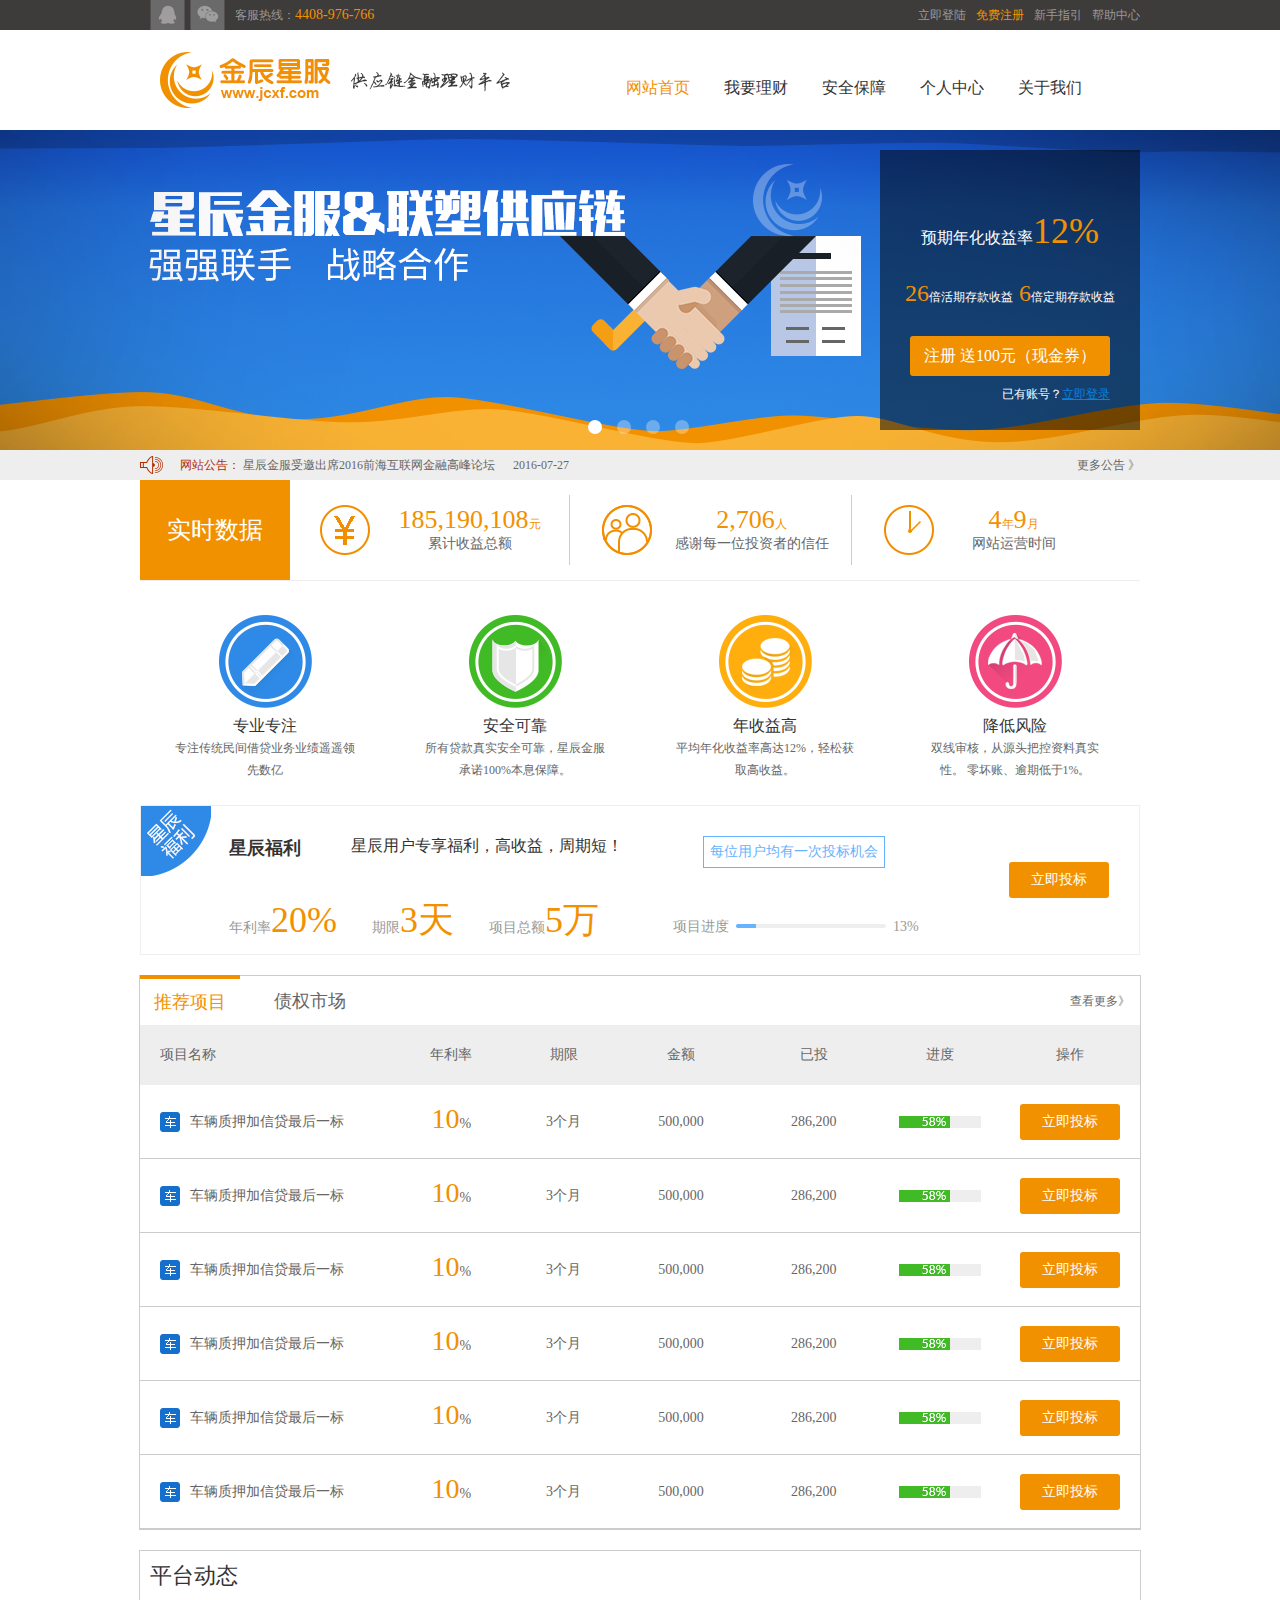
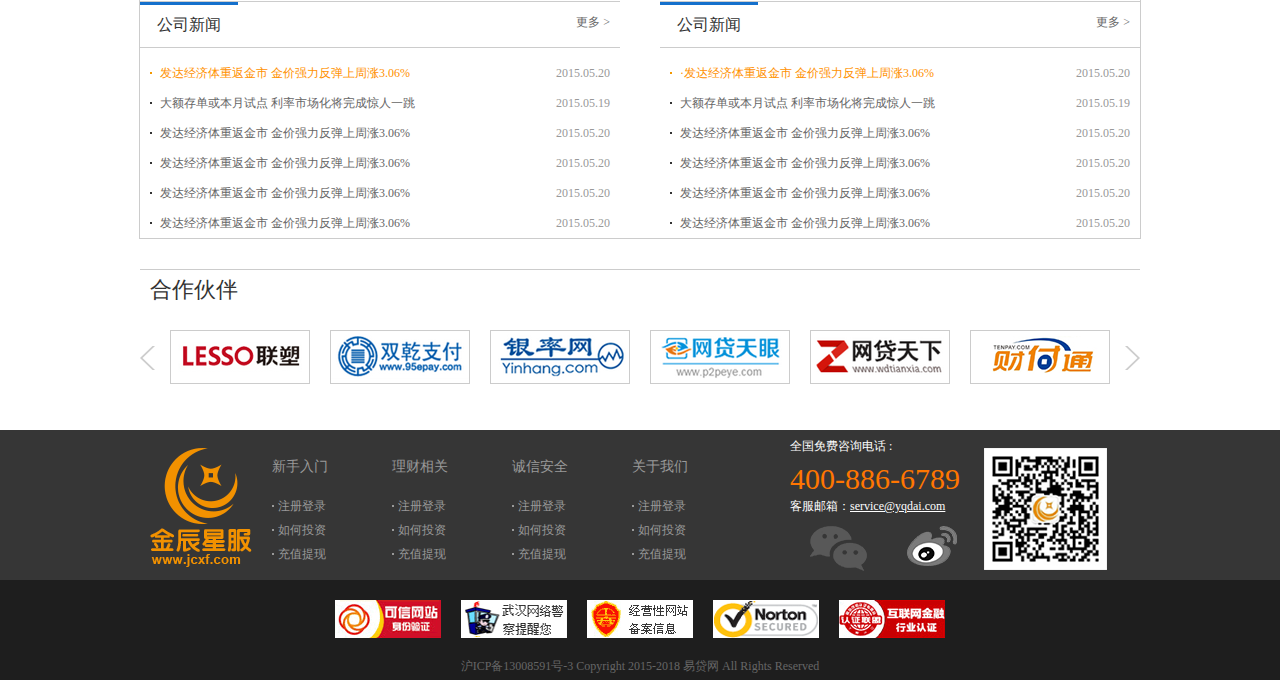
<file: index.html>
<!DOCTYPE html PUBLIC "-//W3C//DTD XHTML 1.0 Transitional//EN" "http://www.w3.org/TR/xhtml1/DTD/xhtml1-transitional.dtd">
<html xmlns="http://www.w3.org/1999/xhtml">
<head>
<meta http-equiv="Content-Type" content="text/html; charset=utf-8" />
<title>index</title>
<link rel="shortcut icon" href="favicon.ico">
<link type="text/css" rel="stylesheet" href="css/public.css" />
<link type="text/css" rel="stylesheet" href="css/index.css" />
<script src="js/jquery-1.11.1.min.js" type="text/javascript"></script>
<script src="js/index.js" type="text/javascript"></script>
</head>

<body>
<!--头部开始-->
<div class="headerbg">
	<div class="header">
    	<div class="header-l">
        	<a href="#" class="qq"></a>
            <a href="#" class="weixin"></a>
        	<p>客服热线：<span >4408-976-766</span></p>
        </div>
        <div class="header-r">
        	<ul>
            	<li><a href="#" >立即登陆</a></li>
                <li><a href="#" class="reg">免费注册</a></li>
                <li><a href="#">新手指引</a></li>
                <li><a href="#">帮助中心</a></li> 
            </ul>
        </div>
    </div>
</div>
<!--头部结束-->
<!--导航开始-->
<div class="nav">
	<div class="logo">
    	<a herf="index.html"><img src="images/logo4nav_03.png" width="350" height="56" alt=""/></a>
    </div>
    <div class="nav-r">
    	<ul>
        	<li><a href="index.html" class="current" >网站首页</a></li>
            <li><a href="list.html">我要理财</a></li>
            <li><a href="safety.html">安全保障</a></li>
            <li><a href="#">个人中心</a></li>
            <li><a href="article.html">关于我们</a></li>
        </ul>
    </div>
</div>
<!--导航结束-->
<!--banner开始-->
<div class="banner">
	<ul>
    	<li class="current"></li>
        <li></li>
        <li></li>
        <li class="nomargin"></li>
	</ul>
    <ol>
        <li><a href="#"><img src="images/banner1.png" height="320" width="1920" alt="" /></a></li>
        <li><a href="#"><img src="images/banner2.jpg" height="350" width="1920" alt="" /></a></li>
        <li><a href="#"><img src="images/banner3.jpg" height="350" width="1920" alt="" /></a></li>    
        <li><a href="#"><img src="images/banner4.jpg" height="350" width="1920" alt="" /></a></li>  
        <li><a href="#"><img src="images/banner1.png" height="320" width="1920" alt="" /></a></li>  
    </ol>
    <span class="left">&lt;</span>
    <span class="right">&gt;</span>    
    <div class="banner-center">
    	<!-- <a href="#" class="bannerbtn3">点击查看</a> -->
        <div class="register">
        	<p class="text-1">预期年化收益率<span>12%</span></p>
			<p class="text-2"><span>26</span>倍活期存款收益 &nbsp;<span>6</span>倍定期存款收益</p>
			<a href="#" class="text-3">注册 送100元（现金券）</a>
			<p class="text-4">已有账号？<a href="#" class="text-4-login">立即登录</a></p>
        </div>
    </div>    
</div>
<!--banner结束-->
<!--热点消息栏开始-->
<div class="hot_newsbg">
	<div class="hot_news">
		<span class="hot"></span>
        <p class="current"><span class="red">网站公告：</span> 星辰金服受邀出席2016前海互联网金融高峰论坛 &nbsp;&nbsp;&nbsp;&nbsp;&nbsp;2016-07-27</p>
        <p><span class="red">网站公告：</span> 第二个星辰金服受邀出席2016前海互联网金融高峰论坛 &nbsp;&nbsp;&nbsp;&nbsp;&nbsp;2016-07-27</p>
        <p><span class="red">网站公告：</span> 第三个星辰金服受邀出席2016前海互联网金融高峰论坛 &nbsp;&nbsp;&nbsp;&nbsp;&nbsp;2016-07-27</p>
        <span class="more">更多公告 》</span>
	</div>
</div>
<!--热点消息栏结束-->
<!--实时数据栏开始-->
<div class="rtdata">
	<div class="title">实时数据</div>
    <dl class="data1">
    	<dt>185,190,108<span>元</span></dt>
        <dd>累计收益总额</dd>
    </dl>
    <dl class="data2">
    	<dt>2,706<span>人</span></dt>
        <dd>感谢每一位投资者的信任</dd>
    </dl>
    <dl class="data3">
    	<dt>4<span>年</span>9<span>月</span></dt>
        <dd>网站运营时间</dd>
    </dl>
</div>
<!--实时数据栏结束-->
<!--快速导航栏开始-->
<div class="fastnav">
	<div class="fastnav-in">
    	<a href="#"><img src="images/fastnav-pen.png" width="93" height="93" alt=""/></a>
        <h3>专业专注</h3>
    	<p>专注传统民间借贷业务业绩遥遥领先数亿</p>
    </div>
    <div class="fastnav-in">
    	<a href="#"><img src="images/fastnav-shield.png" width="93" height="93" alt=""/></a>
        <h3>安全可靠</h3>
    	<p>所有贷款真实安全可靠，星辰金服承诺100%本息保障。</p>
    </div>
    <div class="fastnav-in">
    	<a href="#"><img src="images/fastnav-coins.png" width="93" height="93" alt=""/></a>
        <h3>年收益高</h3>
    	<p>平均年化收益率高达12%，轻松获取高收益。</p>
    </div>
    <div class="fastnav-in">
        <a href="#"><img src="images/fastnav-umbrella.png" width="93" height="93" alt=""/></a>
        <h3>降低风险</h3>
    	<p>双线审核，从源头把控资料真实性。
零坏账、逾期低于1%。</p>
    </div>
    
</div>
<!--快速导航栏结束-->
<!--星辰福利栏开始-->
<div class="activity">
	<ul class="ubox1">
    	<li class="t1-1">星辰福利</li>
        <li class="t1-2">星辰用户专享福利，高收益，周期短！</li>
        <li class="t1-3">每位用户均有一次投标机会</li>
    </ul>
    <ul class="ubox2">
    	<li>
        	年利率<span>20%</span>&nbsp;&nbsp;&nbsp;&nbsp;&nbsp;&nbsp;&nbsp;&nbsp;&nbsp;&nbsp;期限<span>3天</span>&nbsp;&nbsp;&nbsp;&nbsp;&nbsp;&nbsp;&nbsp;&nbsp;&nbsp;&nbsp;项目总额<span>5万</span>
        </li>
        <li class="process">
        	项目进度&nbsp;&nbsp;<span class="processbar"></span>&nbsp;&nbsp;13%
        </li>
    </ul>
    <a href="#" class="buybtn">立即投标</a>
</div>
<!--星辰福利栏结束-->
<!--投资项目开始-->
<div class="invest">
	<ul class="invest-top">
    	<li class="current">推荐项目</li>
        <li>债权市场</li>
        <li class="more"><a href="#">查看更多》</a></li>
    </ul>
    <table class="info current" width="1000" border="0" cellpadding="0" cellspacing="0"  >
    	<tr>
        	<th class="th-first">项目名称</th>
            <th>年利率</th>
            <th>期限</th>
            <th>金额</th>
            <th>已投</th>
            <th>进度</th>
            <th>操作</th>
        </tr>
         <tr>
        	<td class="one">车辆质押加信贷最后一标</td>
            <td class="two"><span>10</span>%</td>
            <td class="three">3个月</td>
            <td class="four">500,000</td>
            <td class="five">286,200</td>
            <td class="six"></td>
            <td class="seven"><a href="#" class="buybtn">立即投标</a></td>
        </tr>
        <tr>
       	  <td class="one">车辆质押加信贷最后一标</td>
            <td class="two"><span>10</span>%</td>
            <td class="three">3个月</td>
            <td class="four">500,000</td>
            <td class="five">286,200</td>
            <td class="six"></td>
            <td class="seven"><a href="#" class="buybtn">立即投标</a></td>
        </tr>
        <tr>
       	  <td class="one">车辆质押加信贷最后一标</td>
            <td class="two"><span>10</span>%</td>
            <td class="three">3个月</td>
            <td class="four">500,000</td>
            <td class="five">286,200</td>
            <td class="six"></td>
            <td class="seven"><a href="#" class="buybtn">立即投标</a></td>
        </tr>
        <tr>
       	  <td class="one">车辆质押加信贷最后一标</td>
            <td class="two"><span>10</span>%</td>
            <td class="three">3个月</td>
            <td class="four">500,000</td>
            <td class="five">286,200</td>
            <td class="six"></td>
            <td class="seven"><a href="#" class="buybtn">立即投标</a></td>
        </tr>
        <tr>
       	  <td class="one">车辆质押加信贷最后一标</td>
            <td class="two"><span>10</span>%</td>
            <td class="three">3个月</td>
            <td class="four">500,000</td>
            <td class="five">286,200</td>
            <td class="six"></td>
            <td class="seven"><a href="#" class="buybtn">立即投标</a></td>
        </tr>
        <tr>
       	  <td class="one">车辆质押加信贷最后一标</td>
            <td class="two"><span>10</span>%</td>
            <td class="three">3个月</td>
            <td class="four">500,000</td>
            <td class="five">286,200</td>
            <td class="six"></td>
            <td class="seven"><a href="#" class="buybtn">立即投标</a></td>
        </tr>
    </table>
    <table class="info" width="1000" border="0" cellpadding="0" cellspacing="0"  >
        <tr>
            <th class="th-first">项目名称</th>
            <th>年利率</th>
            <th>期限</th>
            <th>金额</th>
            <th>已投</th>
            <th>进度</th>
            <th>操作</th>
        </tr>
         <tr>
            <td class="one">债权市场加信贷最后一标</td>
            <td class="two"><span>10</span>%</td>
            <td class="three">3个月</td>
            <td class="four">500,000</td>
            <td class="five">286,200</td>
            <td class="six"></td>
            <td class="seven"><a href="#" class="buybtn">立即投标</a></td>
        </tr>
        <tr>
          <td class="one">债权市场加信贷最后一标</td>
            <td class="two"><span>10</span>%</td>
            <td class="three">3个月</td>
            <td class="four">500,000</td>
            <td class="five">286,200</td>
            <td class="six"></td>
            <td class="seven"><a href="#" class="buybtn">立即投标</a></td>
        </tr>
        <tr>
          <td class="one">债权市场加信贷最后一标</td>
            <td class="two"><span>10</span>%</td>
            <td class="three">3个月</td>
            <td class="four">500,000</td>
            <td class="five">286,200</td>
            <td class="six"></td>
            <td class="seven"><a href="#" class="buybtn">立即投标</a></td>
        </tr>
        <tr>
          <td class="one">债权市场加信贷最后一标</td>
            <td class="two"><span>10</span>%</td>
            <td class="three">3个月</td>
            <td class="four">500,000</td>
            <td class="five">286,200</td>
            <td class="six"></td>
            <td class="seven"><a href="#" class="buybtn">立即投标</a></td>
        </tr>
        <tr>
          <td class="one">债权市场加信贷最后一标</td>
            <td class="two"><span>10</span>%</td>
            <td class="three">3个月</td>
            <td class="four">500,000</td>
            <td class="five">286,200</td>
            <td class="six"></td>
            <td class="seven"><a href="#" class="buybtn">立即投标</a></td>
        </tr>
        <tr>
          <td class="one">债权市场加信贷最后一标</td>
            <td class="two"><span>10</span>%</td>
            <td class="three">3个月</td>
            <td class="four">500,000</td>
            <td class="five">286,200</td>
            <td class="six"></td>
            <td class="seven"><a href="#" class="buybtn">立即投标</a></td>
        </tr>
    </table>
</div>
<!--投资项目结束-->
<!--新闻开始-->
<div class="news">
    <h2>平台动态</h2>
	<div class="news-l">
    	<div class="title">
    		<h3>公司新闻</h3>
        	<a href="#" class="morenews">更多 ></a>
        </div>
        <ul class="content">
        	<li><a href="#" class="red">发达经济体重返金市 金价强力反弹上周涨3.06%</a><span>2015.05.20</span></li>
            <li><a href="#">大额存单或本月试点 利率市场化将完成惊人一跳</a><span>2015.05.19</span></li>
            <li><a href="#">发达经济体重返金市 金价强力反弹上周涨3.06%</a><span>2015.05.20</span></li>
            <li><a href="#">发达经济体重返金市 金价强力反弹上周涨3.06%</a><span>2015.05.20</span></li>
            <li><a href="#">发达经济体重返金市 金价强力反弹上周涨3.06%</a><span>2015.05.20</span></li>
            <li><a href="#">发达经济体重返金市 金价强力反弹上周涨3.06%</a><span>2015.05.20</span></li>
        </ul>
    </div>
    <div class="news-r">
    	<div class="title">
    		<h3>公司新闻</h3>
        	<a href="#" class="morenews">更多 ></a>
        </div>
        <ul class="content">
        	<li><a href="#" class="red">·发达经济体重返金市 金价强力反弹上周涨3.06% </a><span>2015.05.20</span></li>
            <li><a href="#">大额存单或本月试点 利率市场化将完成惊人一跳</a><span>2015.05.19</span></li>
            <li><a href="#">发达经济体重返金市 金价强力反弹上周涨3.06%</a><span>2015.05.20</span></li>
            <li><a href="#">发达经济体重返金市 金价强力反弹上周涨3.06%</a><span>2015.05.20</span></li>
            <li><a href="#">发达经济体重返金市 金价强力反弹上周涨3.06%</a><span>2015.05.20</span></li>
            <li><a href="#">发达经济体重返金市 金价强力反弹上周涨3.06%</a><span>2015.05.20</span></li>
        </ul>
    </div>
</div>
<!--新闻结束-->
<!--合作伙伴开始-->
<div class="company">
	<h3>合作伙伴</h3>
    <div class="logos">
    	<ul>
        	<li><a href="#"><img src="images/company_01.png" width="138" height="48" alt=""/></a></li>
            <li><a href="#"><img src="images/company_02.png" width="138" height="48" alt=""/></a></li>
            <li><a href="#"><img src="images/company_03.png" width="138" height="48" alt=""/></a></li>
            <li><a href="#"><img src="images/company_04.png" width="138" height="48" alt=""/></a></li>
            <li><a href="#"><img src="images/company_05.png" width="138" height="48" alt=""/></a></li>
            <li><a href="#"><img src="images/company_06.png" width="138" height="48" alt=""/></a></li>
        </ul>
        <a href="javascript:;" class="btn-l"><img src="images/arr-l-company.png" width="15" height="24" alt=""/></a>
        <a href="javascript:;" class="btn-r"><img src="images/arr-r-company.png" width="15" height="24" alt=""/></a>
    </div>
</div>
<!--合作伙伴结束-->

<!--底部栏开始-->
<div class="footerbg">
	<div class="footer">
    	<div class="footer-l">
        	<img src="images/LOGO-footer.png" width="102" height="119" alt="" class="logo-footer" />
			<dl>
	    		<dt>新手入门</dt>
				<dd><a href="#">注册登录</a></dd>
				<dd><a href="#">如何投资</a></dd>
				<dd><a href="#">充值提现</a></dd>
			</dl>
			<dl>
				<dt>理财相关</dt>
				<dd><a href="#">注册登录</a></dd>
				<dd><a href="#">如何投资</a></dd>
				<dd><a href="#">充值提现</a></dd>
			</dl>
            <dl>
				<dt>诚信安全</dt>
				<dd><a href="#">注册登录</a></dd>
				<dd><a href="#">如何投资</a></dd>
				<dd><a href="#">充值提现</a></dd>
			</dl>
            <dl>
				<dt>关于我们</dt>
				<dd><a href="#">注册登录</a></dd>
				<dd><a href="#">如何投资</a></dd>
				<dd><a href="#">充值提现</a></dd>
			</dl>
		</div>
        <div class="footer-r">
        	<ul class="service">
        		<li class="service1">全国免费咨询电话 :</li>
            	<li class="service2">400-886-6789</li>
            	<li class="service3">客服邮箱：<span>service@yqdai.com</span></li>
        	</ul>
            <ul class="media">
        		<li><a href="#" class="wechat"></a></li>
            	<li><a href="#" class="weibo"></a></li>
        	</ul>
   	    	<img src="images/QRcode_03.png" width="123" height="122" alt="" class="qrcode" />
            </div>
	</div>
</div>
<!--底部栏结束-->
<!--版权开始-->
<div class="copyrightbg">
	<div class="copyright">
    	<ul>
        	<li><a href="#"><img src="images/copyright1.png" alt="" /></a></li>
            <li><a href="#"><img src="images/copyright2.png" alt="" /></a></li>
            <li><a href="#"><img src="images/copyright3.png" alt="" /></a></li>
            <li><a href="#"><img src="images/copyright4.png" alt="" /></a></li>
            <li><a href="#"><img src="images/copyright5.png" alt="" /></a></li>
        </ul>
        <p>沪ICP备13008591号-3 Copyright 2015-2018 易贷网 All Rights Reserved</p>
    </div>
</div>
<!--版权结束-->

</body>
</html>
</file>
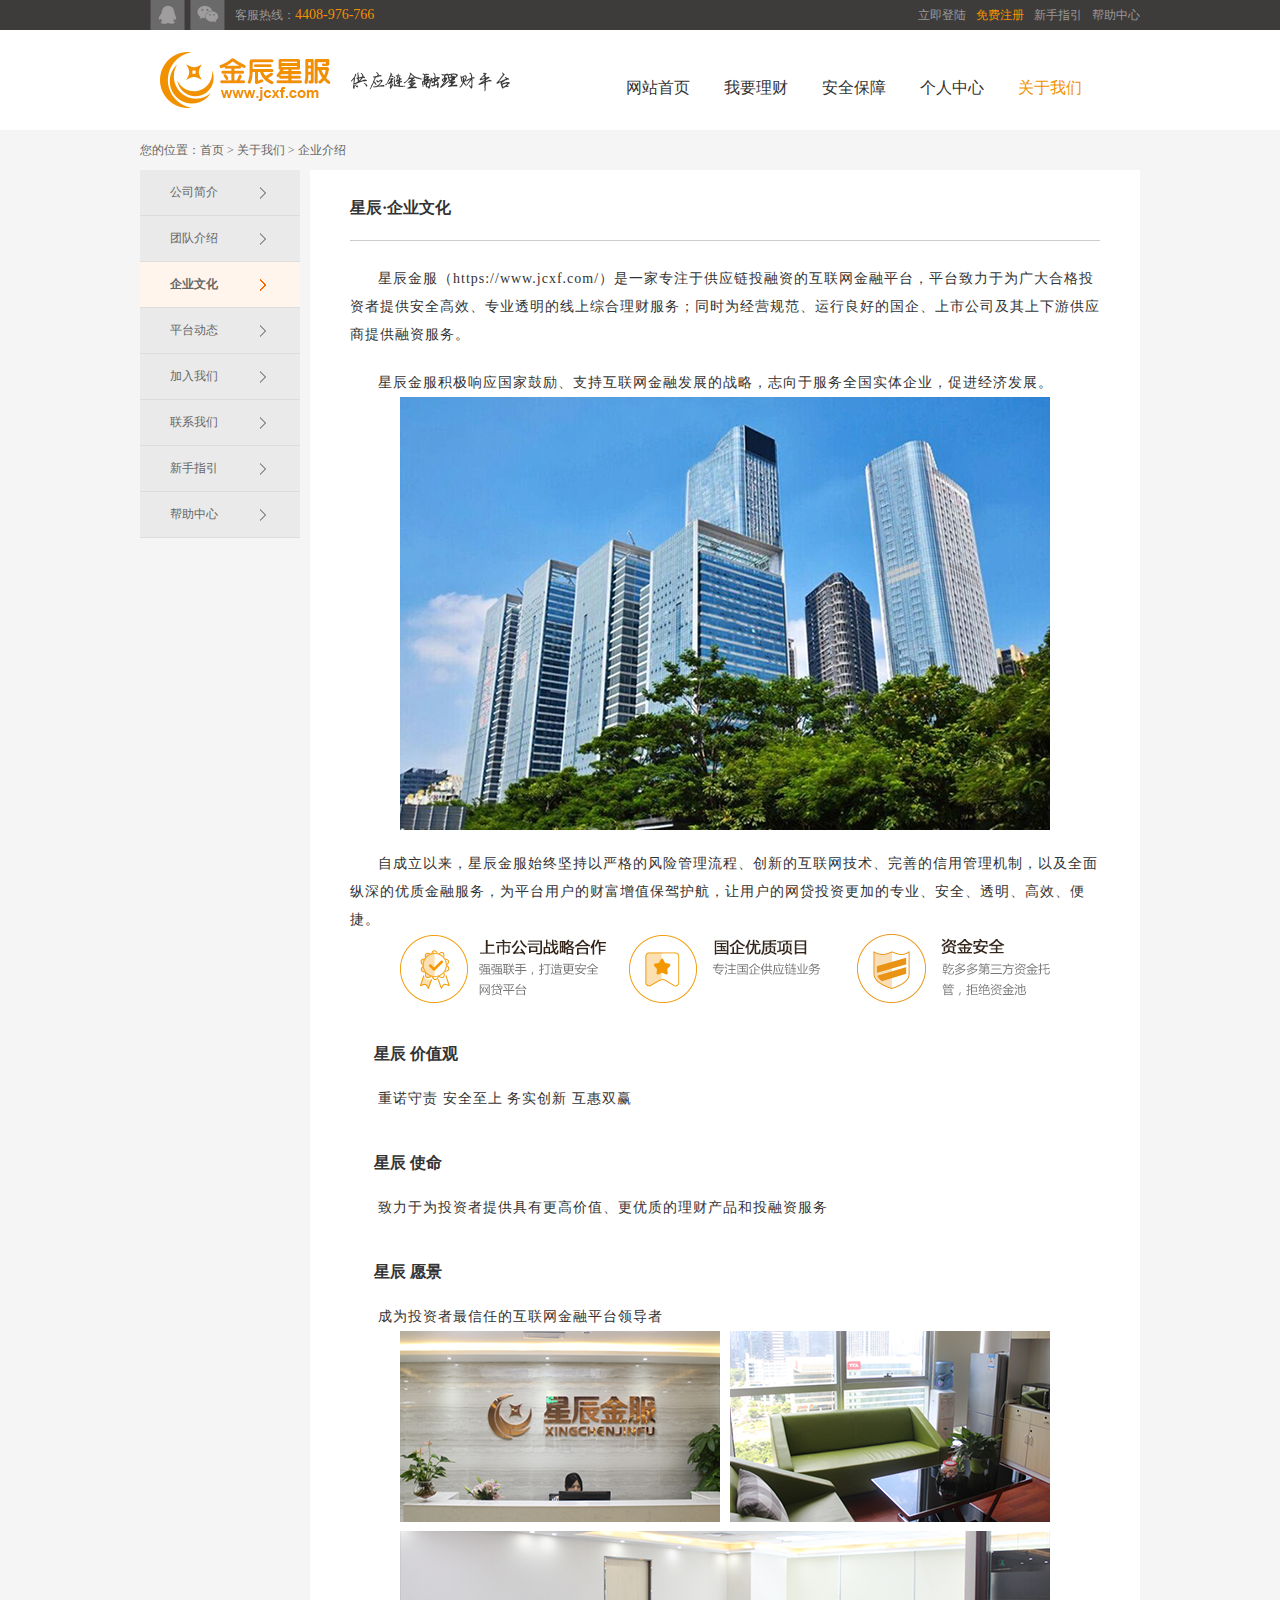
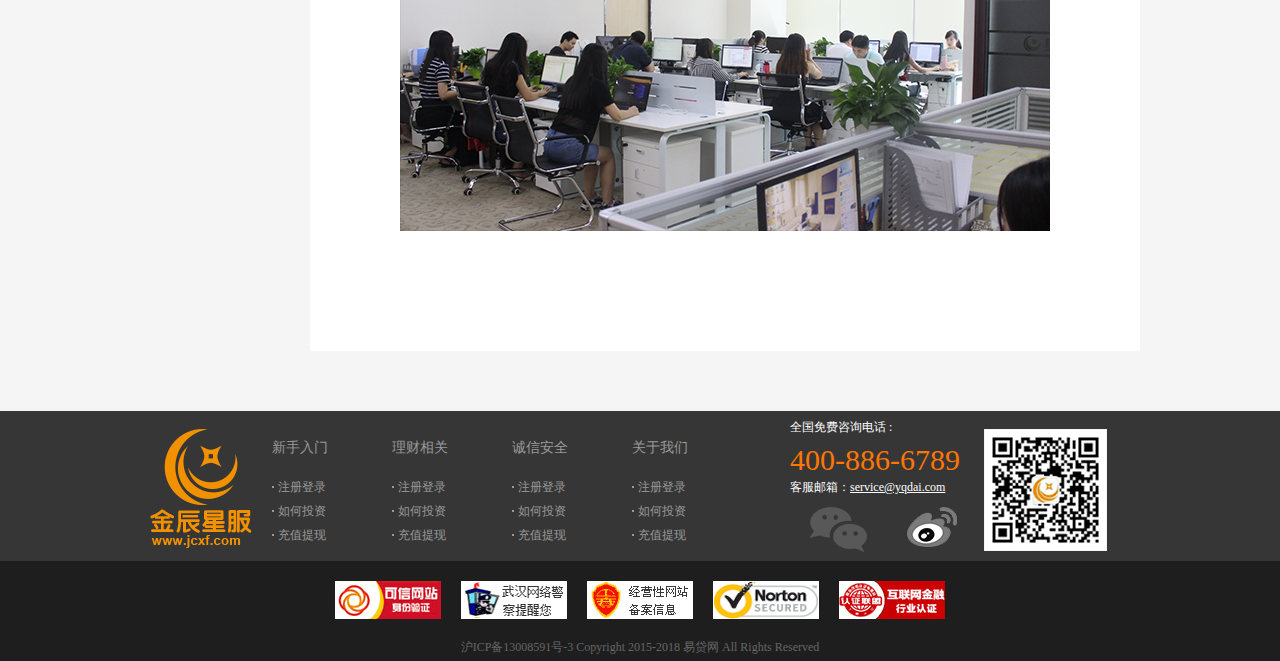
<file: article.html>
<!DOCTYPE html PUBLIC "-//W3C//DTD XHTML 1.0 Transitional//EN" "http://www.w3.org/TR/xhtml1/DTD/xhtml1-transitional.dtd">
<html xmlns="http://www.w3.org/1999/xhtml">
<head>
<meta http-equiv="Content-Type" content="text/html; charset=utf-8" />
<title>article</title>
<link rel="shortcut icon" href="favicon.ico">
<link type="text/css" rel="stylesheet" href="css/public.css" />
<link type="text/css" rel="stylesheet" href="css/article.css" />
<script src="js/jquery-1.11.1.min.js" type="text/javascript"></script>
<script src="js/article.js" type="text/javascript"></script>
</head>

<body>
<!--头部开始-->
<div class="headerbg">
	<div class="header">
    	<div class="header-l">
        	<a href="#" class="qq"></a>
            <a href="#" class="weixin"></a>
        	<p>客服热线：<span >4408-976-766</span></p>
        </div>
        <div class="header-r">
        	<ul>
            	<li><a href="#" >立即登陆</a></li>
                <li><a href="#" class="reg">免费注册</a></li>
                <li><a href="#">新手指引</a></li>
                <li><a href="#">帮助中心</a></li> 
            </ul>
        </div>
    </div>
</div>
<!--头部结束-->
<!--导航开始-->
<div class="navbg">
<div class="nav">
	<div class="logo">
    	<a herf="index.html"><img src="images/logo4nav_03.png" width="350" height="56" alt=""/></a>
    </div>
    <div class="nav-r">
    	<ul>
        	<li><a href="index.html">网站首页</a></li>
            <li><a href="list.html">我要理财</a></li>
            <li><a href="safety.html">安全保障</a></li>
            <li><a href="#">个人中心</a></li>
            <li><a href="article.html" class="current" >关于我们</a></li>
        </ul>
    </div>
</div>
</div>
<!--导航结束-->

<!--企业介绍开始-->
<div class="aboutus">
	<div class="bread">
    	您的位置：<a href="#">首页 </a>><a href="#"> 关于我们 </a>><a href="#"> 企业介绍</a>
    </div>
    <div class="aboutus-main">
    	<div class="aboutus-l">
        	<ul>
            	<li>公司简介</li>
                <li>团队介绍</li>
                <li  class="current">企业文化</li>
                <li>平台动态</li>
                <li>加入我们</li>
                <li>联系我们</li>
                <li>新手指引</li>
                <li>帮助中心</li>
            </ul>
        </div>
        <div class="aboutus-r">
            <ul>
                <li>
                    <h3>星辰·公司简介</h3>
                    <img src="images/14691800322413.jpg" width="650" height="433" alt=""/>
                </li>
                <li>
                    <h3>星辰·团队介绍</h3>
                    <img src="images/14691800322413.jpg" width="650" height="433" alt=""/>
                </li>
                <li class="current">
                    <h3>星辰·企业文化</h3>
                    <p>星辰金服（https://www.jcxf.com/）是一家专注于供应链投融资的互联网金融平台，平台致力于为广大合格投资者提供安全高效、专业透明的线上综合理财服务；同时为经营规范、运行良好的国企、上市公司及其上下游供应商提供融资服务。</p>
                    <p>星辰金服积极响应国家鼓励、支持互联网金融发展的战略，志向于服务全国实体企业，促进经济发展。</p>
                    <img src="images/14691800322413.jpg" width="650" height="433" alt=""/>
                    <p>自成立以来，星辰金服始终坚持以严格的风险管理流程、创新的互联网技术、完善的信用管理机制，以及全面纵深的优质金融服务，为平台用户的财富增值保驾护航，让用户的网贷投资更加的专业、安全、透明、高效、便捷。 </p> 
                    <img src="images/14691800522413.jpg" width="650" height="70" alt=""/>
                    <h4>星辰 价值观</h4>
                    <p>重诺守责 安全至上 务实创新 互惠双赢</p>
                    <h4>星辰 使命</h4>
                    <p>致力于为投资者提供具有更高价值、更优质的理财产品和投融资服务</p>
                    <h4>星辰 愿景</h4>
                    <p>成为投资者最信任的互联网金融平台领导者</p>
                    <img src="images/14691800689102.jpg" width="650" height="500" alt="" class="last"/>
                </li>
                <li>
                    <h3>星辰·平台动态</h3>
                    <img src="images/14691800322413.jpg" width="650" height="433" alt=""/>
                </li>
                <li>
                    <h3>星辰·加入我们</h3>
                    <img src="images/14691800322413.jpg" width="650" height="433" alt=""/>
                </li>
                <li>
                    <h3>星辰·联系我们</h3>
                    <img src="images/14691800322413.jpg" width="650" height="433" alt=""/>
                </li>
                <li>
                    <h3>星辰·新手指引</h3>
                    <img src="images/14691800322413.jpg" width="650" height="433" alt=""/>
                </li>
                <li>
                    <h3>星辰·帮助中心</h3>
                    <img src="images/14691800322413.jpg" width="650" height="433" alt=""/>  
                </li>
            </ul>
        	
        </div>
    </div>
</div>
<!--企业介绍结束-->

<!--底部栏开始-->
<div class="footerbg">
	<div class="footer">
    	<div class="footer-l">
        	<img src="images/LOGO-footer.png" width="102" height="119" alt="" class="logo-footer" />
			<dl>
	    		<dt>新手入门</dt>
				<dd><a href="#">注册登录</a></dd>
				<dd><a href="#">如何投资</a></dd>
				<dd><a href="#">充值提现</a></dd>
			</dl>
			<dl>
				<dt>理财相关</dt>
				<dd><a href="#">注册登录</a></dd>
				<dd><a href="#">如何投资</a></dd>
				<dd><a href="#">充值提现</a></dd>
			</dl>
            <dl>
				<dt>诚信安全</dt>
				<dd><a href="#">注册登录</a></dd>
				<dd><a href="#">如何投资</a></dd>
				<dd><a href="#">充值提现</a></dd>
			</dl>
            <dl>
				<dt>关于我们</dt>
				<dd><a href="#">注册登录</a></dd>
				<dd><a href="#">如何投资</a></dd>
				<dd><a href="#">充值提现</a></dd>
			</dl>
		</div>
        <div class="footer-r">
        	<ul class="service">
        		<li class="service1">全国免费咨询电话 :</li>
            	<li class="service2">400-886-6789</li>
            	<li class="service3">客服邮箱：<span>service@yqdai.com</span></li>
        	</ul>
            <ul class="media">
        		<li><a href="#" class="wechat"></a></li>
            	<li><a href="#" class="weibo"></a></li>
        	</ul>
   	    	<img src="images/QRcode_03.png" width="123" height="122" alt="" class="qrcode" />
      </div>
	</div>
</div>
<!--底部栏结束-->
<!--版权开始-->
<div class="copyrightbg">
	<div class="copyright">
    	<ul>
        	<li><a href="#"><img src="images/copyright1.png" alt="" /></a></li>
            <li><a href="#"><img src="images/copyright2.png" alt="" /></a></li>
            <li><a href="#"><img src="images/copyright3.png" alt="" /></a></li>
            <li><a href="#"><img src="images/copyright4.png" alt="" /></a></li>
            <li><a href="#"><img src="images/copyright5.png" alt="" /></a></li>
        </ul>
        <p>沪ICP备13008591号-3 Copyright 2015-2018 易贷网 All Rights Reserved</p>
    </div>
</div>
<!--版权结束-->

</body>
</html>
</file>
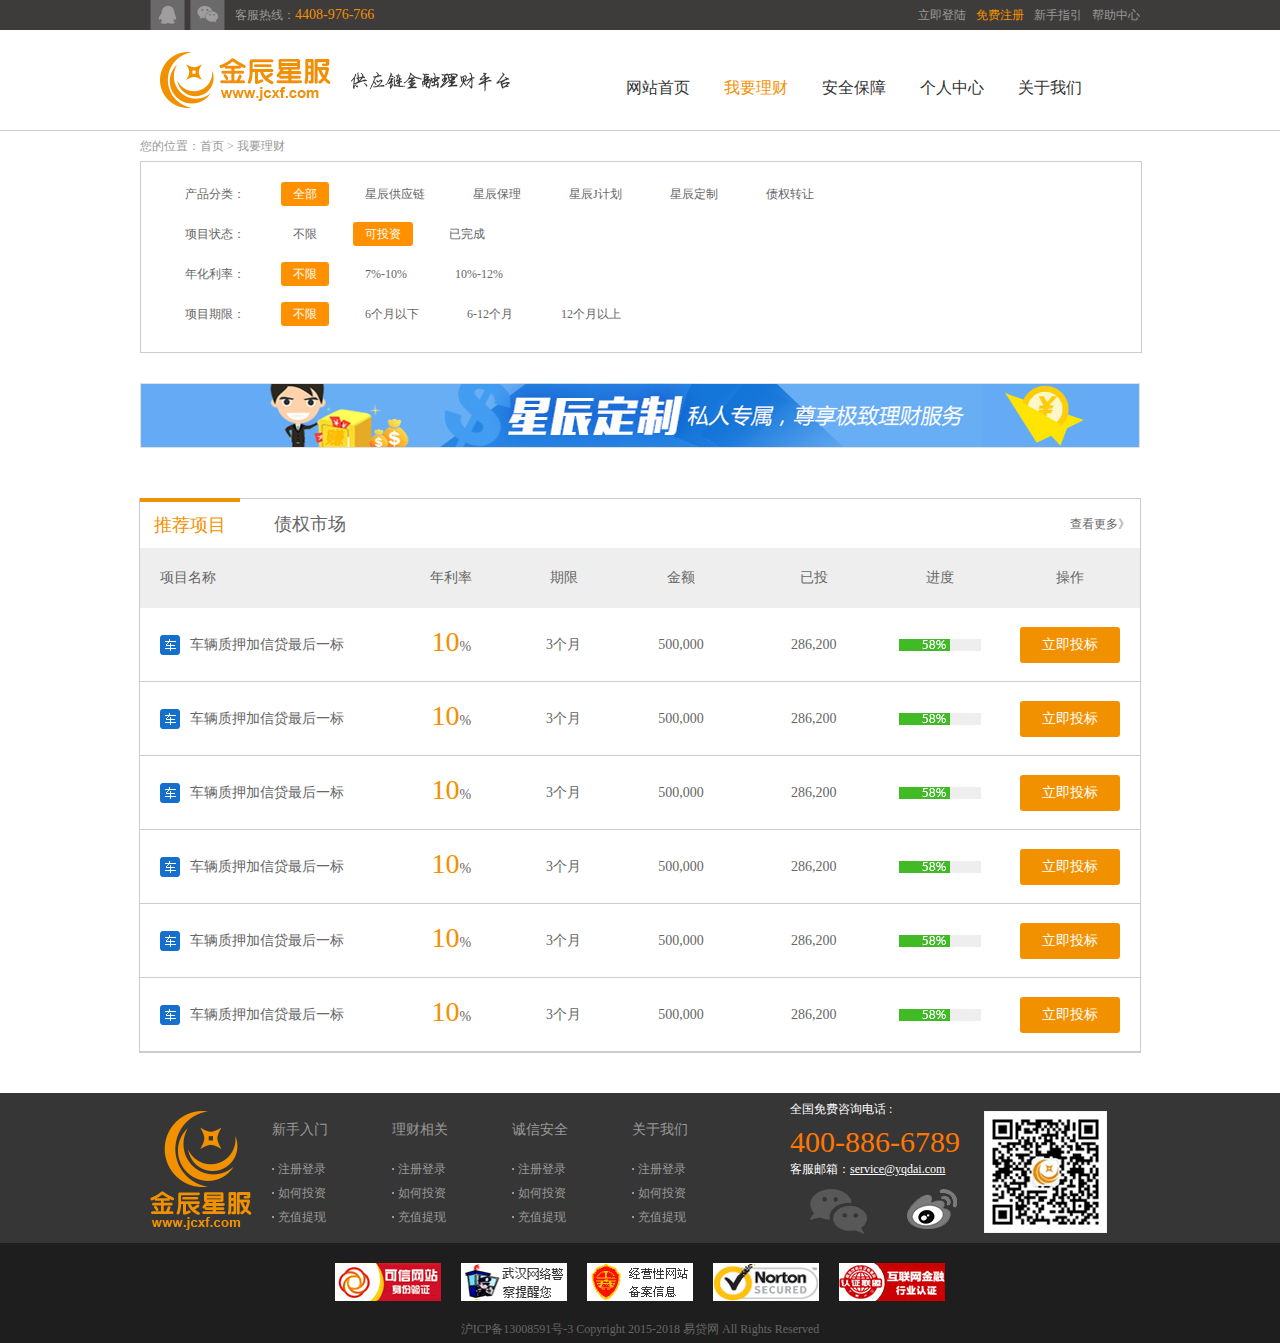
<file: list.html>
<!DOCTYPE html PUBLIC "-//W3C//DTD XHTML 1.0 Transitional//EN" "http://www.w3.org/TR/xhtml1/DTD/xhtml1-transitional.dtd">
<html xmlns="http://www.w3.org/1999/xhtml">
<head>
<meta http-equiv="Content-Type" content="text/html; charset=utf-8" />
<title>list</title>
<link rel="shortcut icon" href="favicon.ico">
<link type="text/css" rel="stylesheet" href="css/public.css" />
<link type="text/css" rel="stylesheet" href="css/index.css" />
<link type="text/css" rel="stylesheet" href="css/list.css" />
<script src="js/jquery-1.11.1.min.js" type="text/javascript"></script>
<script src="js/index.js" type="text/javascript"></script>
<script src="js/list.js" type="text/javascript"></script>

</head>

<body>
<!--头部开始-->
<div class="headerbg">
	<div class="header">
    	<div class="header-l">
        	<a href="#" class="qq"></a>
            <a href="#" class="weixin"></a>
        	<p>客服热线：<span >4408-976-766</span></p>
        </div>
        <div class="header-r">
        	<ul>
            	<li><a href="#" >立即登陆</a></li>
                <li><a href="#" class="reg">免费注册</a></li>
                <li><a href="#">新手指引</a></li>
                <li><a href="#">帮助中心</a></li> 
            </ul>
        </div>
    </div>
</div>
<!--头部结束-->
<!--导航开始-->
<div class="nav">
	<div class="logo">
    	<a herf="index.html"><img src="images/logo4nav_03.png" width="350" height="56" alt=""/></a>
    </div>
    <div class="nav-r">
    	<ul>
        	<li><a href="index.html">网站首页</a></li>
            <li><a href="list.html" class="current" >我要理财</a></li>
            <li><a href="safety.html">安全保障</a></li>
            <li><a href="#">个人中心</a></li>
            <li><a href="article.html">关于我们</a></li>
        </ul>
    </div>
</div>
<!--导航结束-->

<!--分类开始-->
<div class="invest-listbg">
	<div class="invest-list">
    	<div class="bread">
        	您的位置：<a href="#">首页 </a>><a href="#"> 我要理财</a>
        </div>
      <div class="classify">
        	<ul>
    			<li><div>产品分类：</div></li>
        		<li class="current"><div>全部</div></li>
        		<li><div>星辰供应链</div></li>
        		<li><div>星辰保理</div></li>
                <li><div>星辰J计划</div></li>
                <li><div>星辰定制</div></li>
                <li><div>债权转让</div></li>
    		</ul>
            <ul>
    			<li><div>项目状态：</div></li>
        		<li><div>不限</div></li>
        		<li class="current"><div>可投资</div></li>
        		<li><div>已完成</div></li>
    		</ul>
            <ul>
    			<li><div>年化利率：</div></li>
        		<li class="current"><div>不限</div></li>
        		<li><div>7%-10%</div></li>
        		<li><div>10%-12%</div></li>
    		</ul>
            <ul>
    			<li><div>项目期限：</div></li>
        		<li class="current"><div>不限</div></li>
        		<li><div>6个月以下</div></li>
        		<li><div>6-12个月</div></li>
                <li><div>12个月以上</div></li>
    		</ul>
      </div>
    </div>
</div>
<!--分类结束-->
<div class="list-banner">
	<a href="#"><img src="images/list-banner1.png" width="1000" height="65" alt=""/></a>
</div>
<!--投资项目开始-->
<div class="invest">
	<ul class="invest-top">
    	<li class="current">推荐项目</li>
        <li>债权市场</li>
        <li class="more"><a href="#">查看更多》</a></li>
    </ul>
    <table class="info current" width="1000" border="0" cellpadding="0" cellspacing="0"  >
    	<tr>
        	<th class="th-first">项目名称</th>
            <th>年利率</th>
            <th>期限</th>
            <th>金额</th>
            <th>已投</th>
            <th>进度</th>
            <th>操作</th>
        </tr>
         <tr>
        	<td class="one">车辆质押加信贷最后一标</td>
            <td class="two"><span>10</span>%</td>
            <td class="three">3个月</td>
            <td class="four">500,000</td>
            <td class="five">286,200</td>
            <td class="six"></td>
            <td class="seven"><a href="#" class="buybtn">立即投标</a></td>
        </tr>
        <tr>
       	  <td class="one">车辆质押加信贷最后一标</td>
            <td class="two"><span>10</span>%</td>
            <td class="three">3个月</td>
            <td class="four">500,000</td>
            <td class="five">286,200</td>
            <td class="six"></td>
            <td class="seven"><a href="#" class="buybtn">立即投标</a></td>
        </tr>
        <tr>
       	  <td class="one">车辆质押加信贷最后一标</td>
            <td class="two"><span>10</span>%</td>
            <td class="three">3个月</td>
            <td class="four">500,000</td>
            <td class="five">286,200</td>
            <td class="six"></td>
            <td class="seven"><a href="#" class="buybtn">立即投标</a></td>
        </tr>
        <tr>
       	  <td class="one">车辆质押加信贷最后一标</td>
            <td class="two"><span>10</span>%</td>
            <td class="three">3个月</td>
            <td class="four">500,000</td>
            <td class="five">286,200</td>
            <td class="six"></td>
            <td class="seven"><a href="#" class="buybtn">立即投标</a></td>
        </tr>
        <tr>
       	  <td class="one">车辆质押加信贷最后一标</td>
            <td class="two"><span>10</span>%</td>
            <td class="three">3个月</td>
            <td class="four">500,000</td>
            <td class="five">286,200</td>
            <td class="six"></td>
            <td class="seven"><a href="#" class="buybtn">立即投标</a></td>
        </tr>
        <tr>
       	  <td class="one">车辆质押加信贷最后一标</td>
            <td class="two"><span>10</span>%</td>
            <td class="three">3个月</td>
            <td class="four">500,000</td>
            <td class="five">286,200</td>
            <td class="six"></td>
            <td class="seven"><a href="#" class="buybtn">立即投标</a></td>
        </tr>
    </table>
    <table class="info" width="1000" border="0" cellpadding="0" cellspacing="0"  >
        <tr>
            <th class="th-first">项目名称</th>
            <th>年利率</th>
            <th>期限</th>
            <th>金额</th>
            <th>已投</th>
            <th>进度</th>
            <th>操作</th>
        </tr>
         <tr>
            <td class="one">债权市场加信贷最后一标</td>
            <td class="two"><span>10</span>%</td>
            <td class="three">3个月</td>
            <td class="four">500,000</td>
            <td class="five">286,200</td>
            <td class="six"></td>
            <td class="seven"><a href="#" class="buybtn">立即投标</a></td>
        </tr>
        <tr>
          <td class="one">债权市场加信贷最后一标</td>
            <td class="two"><span>10</span>%</td>
            <td class="three">3个月</td>
            <td class="four">500,000</td>
            <td class="five">286,200</td>
            <td class="six"></td>
            <td class="seven"><a href="#" class="buybtn">立即投标</a></td>
        </tr>
        <tr>
          <td class="one">债权市场加信贷最后一标</td>
            <td class="two"><span>10</span>%</td>
            <td class="three">3个月</td>
            <td class="four">500,000</td>
            <td class="five">286,200</td>
            <td class="six"></td>
            <td class="seven"><a href="#" class="buybtn">立即投标</a></td>
        </tr>
        <tr>
          <td class="one">债权市场加信贷最后一标</td>
            <td class="two"><span>10</span>%</td>
            <td class="three">3个月</td>
            <td class="four">500,000</td>
            <td class="five">286,200</td>
            <td class="six"></td>
            <td class="seven"><a href="#" class="buybtn">立即投标</a></td>
        </tr>
        <tr>
          <td class="one">债权市场加信贷最后一标</td>
            <td class="two"><span>10</span>%</td>
            <td class="three">3个月</td>
            <td class="four">500,000</td>
            <td class="five">286,200</td>
            <td class="six"></td>
            <td class="seven"><a href="#" class="buybtn">立即投标</a></td>
        </tr>
        <tr>
          <td class="one">债权市场加信贷最后一标</td>
            <td class="two"><span>10</span>%</td>
            <td class="three">3个月</td>
            <td class="four">500,000</td>
            <td class="five">286,200</td>
            <td class="six"></td>
            <td class="seven"><a href="#" class="buybtn">立即投标</a></td>
        </tr>
    </table>
</div>
<!--投资项目结束-->
<div class="blank">
</div>

<!--底部栏开始-->
<div class="footerbg">
	<div class="footer">
    	<div class="footer-l">
        	<img src="images/LOGO-footer.png" width="102" height="119" alt="" class="logo-footer" />
			<dl>
	    		<dt>新手入门</dt>
				<dd><a href="#">注册登录</a></dd>
				<dd><a href="#">如何投资</a></dd>
				<dd><a href="#">充值提现</a></dd>
			</dl>
			<dl>
				<dt>理财相关</dt>
				<dd><a href="#">注册登录</a></dd>
				<dd><a href="#">如何投资</a></dd>
				<dd><a href="#">充值提现</a></dd>
			</dl>
            <dl>
				<dt>诚信安全</dt>
				<dd><a href="#">注册登录</a></dd>
				<dd><a href="#">如何投资</a></dd>
				<dd><a href="#">充值提现</a></dd>
			</dl>
            <dl>
				<dt>关于我们</dt>
				<dd><a href="#">注册登录</a></dd>
				<dd><a href="#">如何投资</a></dd>
				<dd><a href="#">充值提现</a></dd>
			</dl>
		</div>
        <div class="footer-r">
        	<ul class="service">
        		<li class="service1">全国免费咨询电话 :</li>
            	<li class="service2">400-886-6789</li>
            	<li class="service3">客服邮箱：<span>service@yqdai.com</span></li>
        	</ul>
            <ul class="media">
        		<li><a href="#" class="wechat"></a></li>
            	<li><a href="#" class="weibo"></a></li>
        	</ul>
   	    	<img src="images/QRcode_03.png" width="123" height="122" alt="" class="qrcode" />
      </div>
	</div>
</div>
<!--底部栏结束-->
<!--版权开始-->
<div class="copyrightbg">
	<div class="copyright">
    	<ul>
        	<li><a href="#"><img src="images/copyright1.png" alt="" /></a></li>
            <li><a href="#"><img src="images/copyright2.png" alt="" /></a></li>
            <li><a href="#"><img src="images/copyright3.png" alt="" /></a></li>
            <li><a href="#"><img src="images/copyright4.png" alt="" /></a></li>
            <li><a href="#"><img src="images/copyright5.png" alt="" /></a></li>
        </ul>
        <p>沪ICP备13008591号-3 Copyright 2015-2018 易贷网 All Rights Reserved</p>
    </div>
</div>
<!--版权结束-->

</body>
</html>
</file>
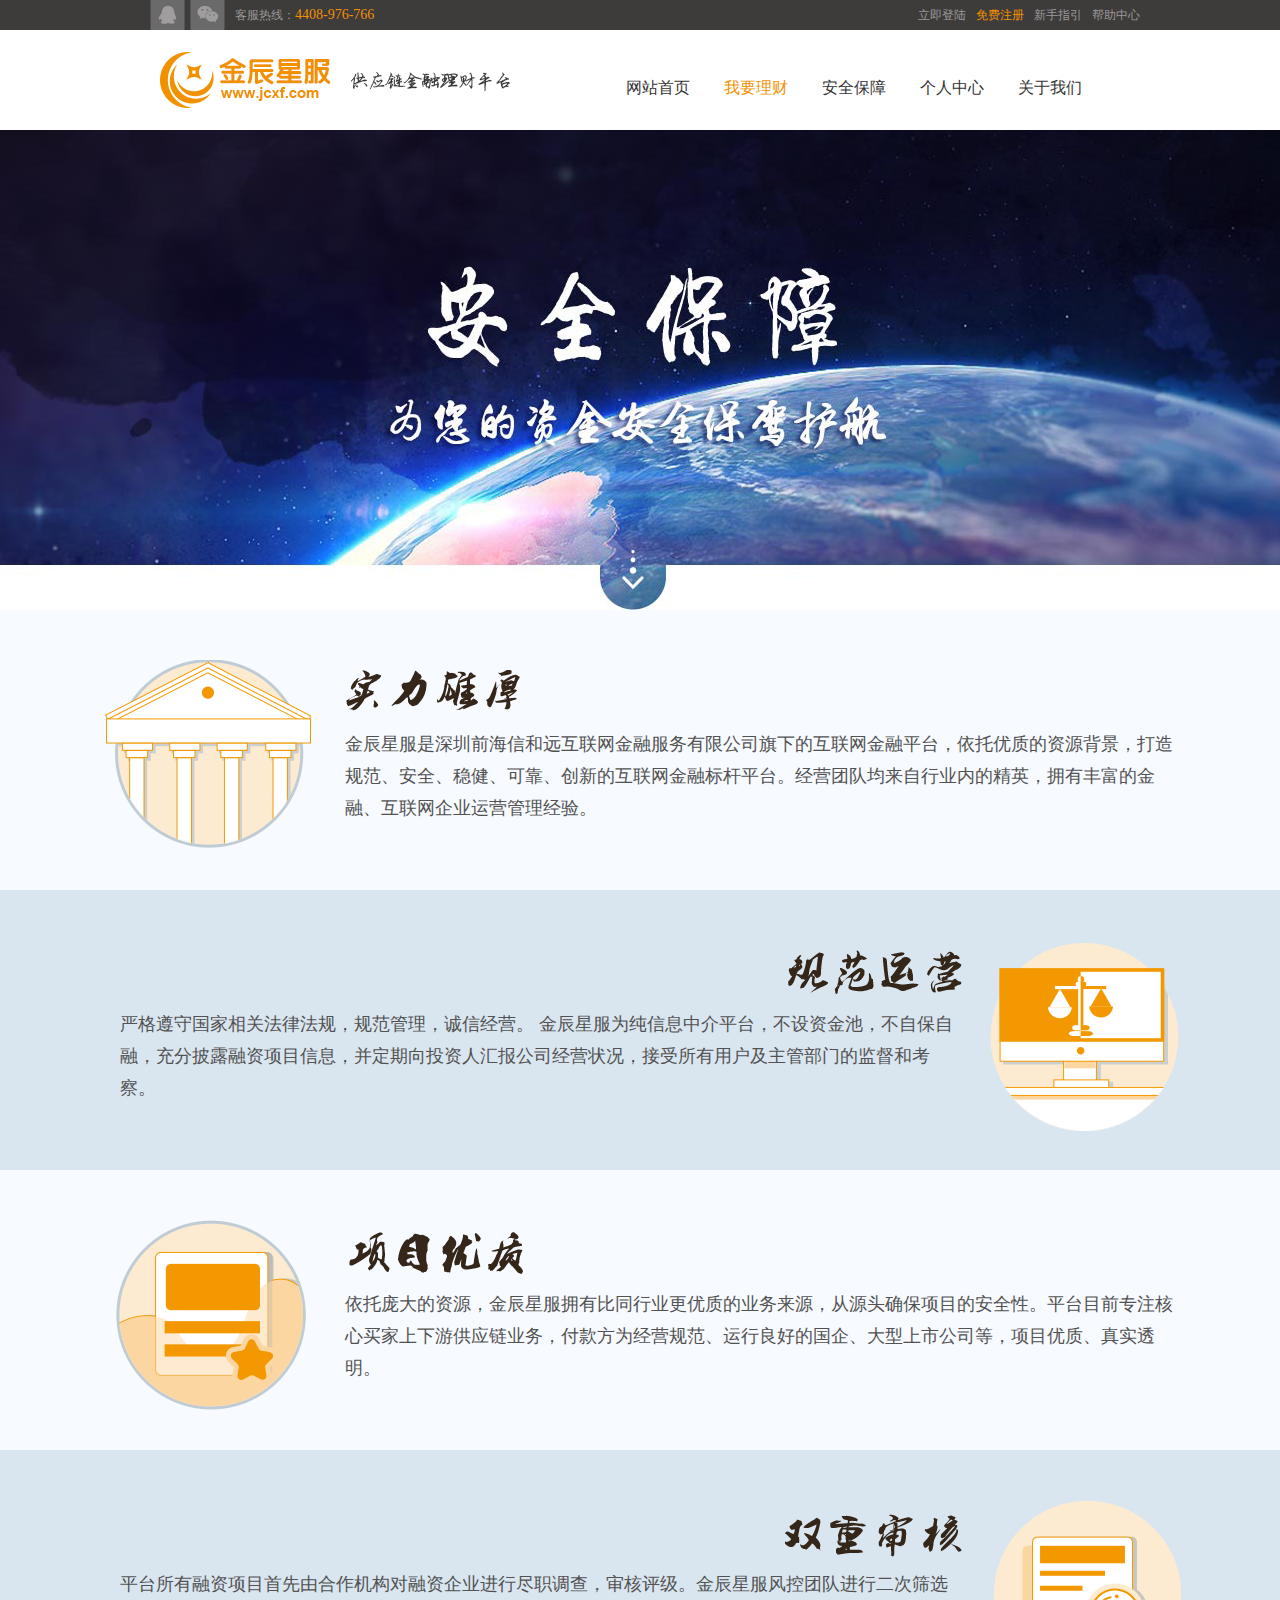
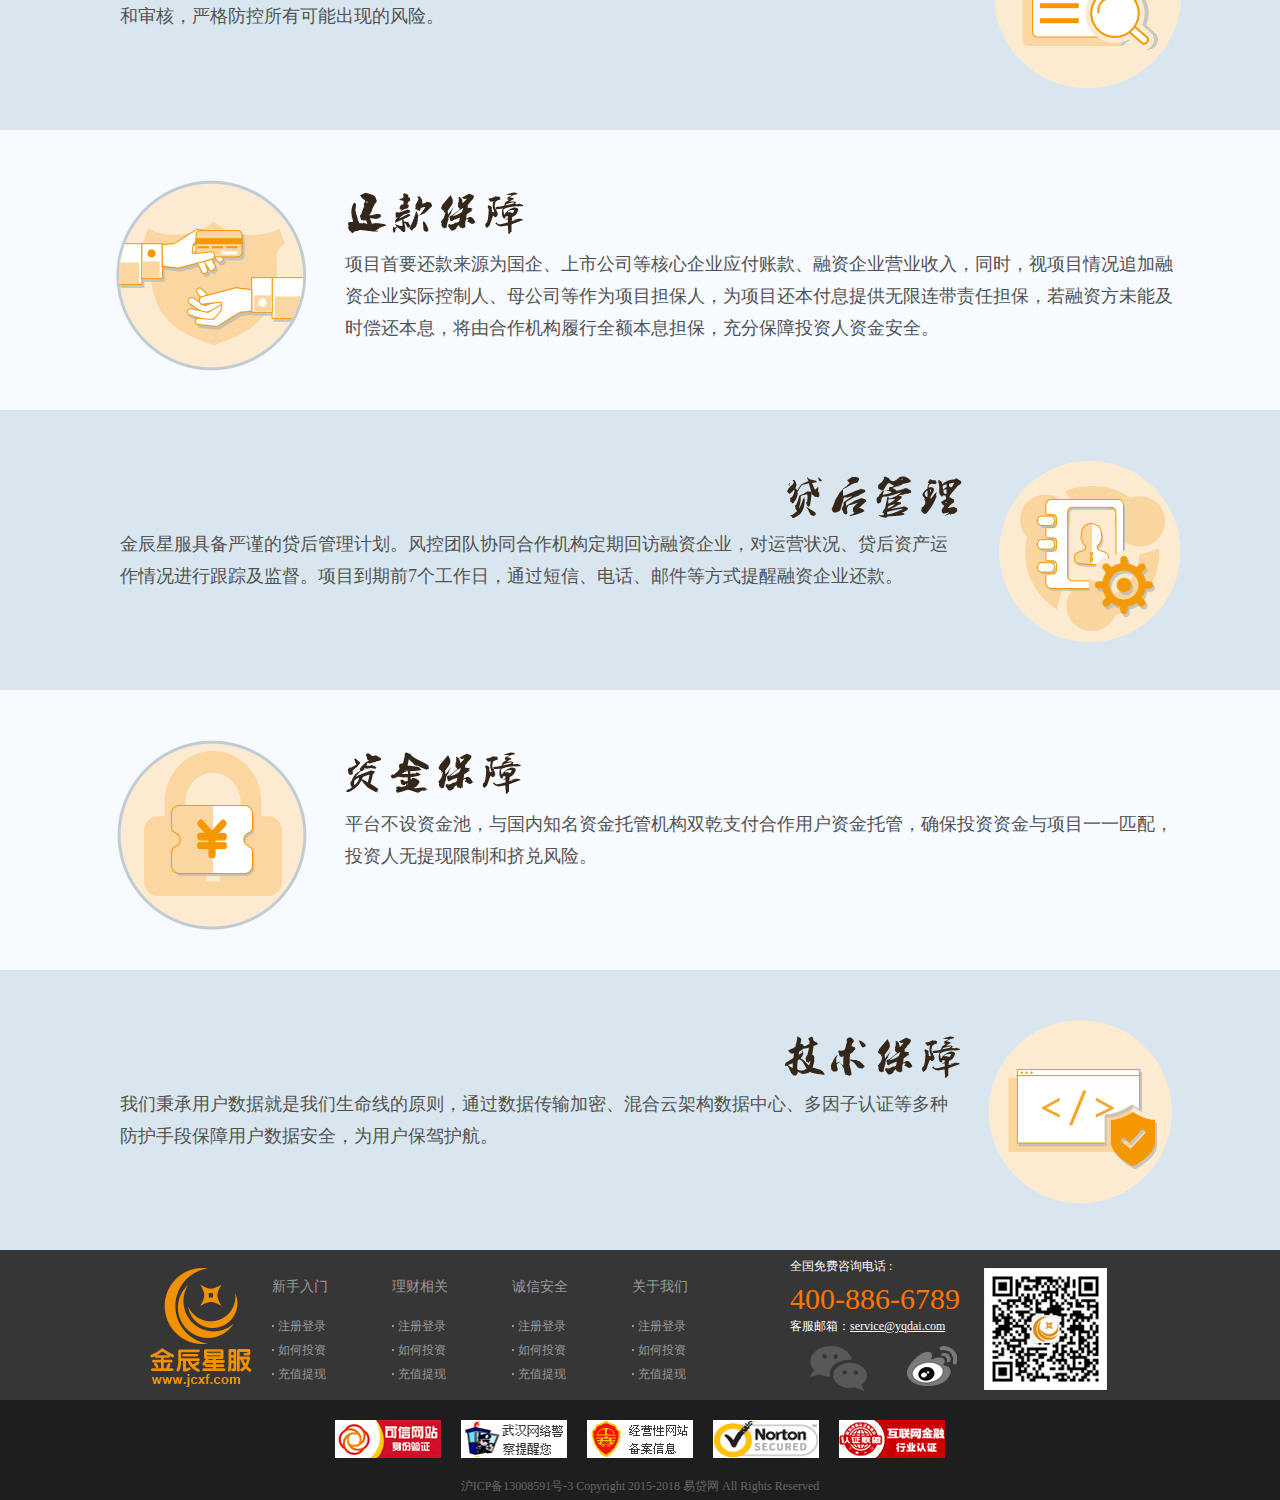
<file: safety.html>
<!DOCTYPE html PUBLIC "-//W3C//DTD XHTML 1.0 Transitional//EN" "http://www.w3.org/TR/xhtml1/DTD/xhtml1-transitional.dtd">
<html xmlns="http://www.w3.org/1999/xhtml">
<head>
<meta http-equiv="Content-Type" content="text/html; charset=utf-8" />
<title>Safety</title>
<link rel="shortcut icon" href="favicon.ico">
<link type="text/css" rel="stylesheet" href="css/public.css" />
<link type="text/css" rel="stylesheet" href="css/index.css" />
<link type="text/css" rel="stylesheet" href="css/safety.css" />
<script src="js/jquery-1.11.1.min.js" type="text/javascript"></script>
<script src="js/index.js" type="text/javascript"></script>
<script src="js/safety.js" type="text/javascript"></script>

</head>

<body>
<!--头部开始-->
<div class="headerbg">
	<div class="header">
    	<div class="header-l">
        	<a href="#" class="qq"></a>
            <a href="#" class="weixin"></a>
        	<p>客服热线：<span >4408-976-766</span></p>
        </div>
        <div class="header-r">
        	<ul>
            	<li><a href="#" >立即登陆</a></li>
                <li><a href="#" class="reg">免费注册</a></li>
                <li><a href="#">新手指引</a></li>
                <li><a href="#">帮助中心</a></li> 
            </ul>
        </div>
    </div>
</div>
<!--头部结束-->
<!--导航开始-->
<div class="nav">
	<div class="logo">
    	<a herf="index.html"><img src="images/logo4nav_03.png" width="350" height="56" alt=""/></a>
    </div>
    <div class="nav-r">
    	<ul>
        	<li><a href="index.html">网站首页</a></li>
            <li><a href="list.html" class="current" >我要理财</a></li>
            <li><a href="safety.html">安全保障</a></li>
            <li><a href="#">个人中心</a></li>
            <li><a href="article.html">关于我们</a></li>
        </ul>
    </div>
</div>
<!--导航结束-->

<!-- 内容开始 -->
<div class='pagebanner'></div>
<div class="content-bg01">
    <div class='content'>
        <div class="content-icon01"></div>
        <div class="content-text01">
            <div class="content-title01"></div>
            <p>金辰星服是深圳前海信和远互联网金融服务有限公司旗下的互联网金融平台，依托优质的资源背景，打造规范、安全、稳健、可靠、创新的互联网金融标杆平台。经营团队均来自行业内的精英，拥有丰富的金融、互联网企业运营管理经验。</p>
        </div>
    </div>
</div>

<div class="content-bg02">
    <div class='content'>
        <div class="content-icon02"></div>
        <div class="content-text02">
            <div class="content-title02"></div>
            <p>严格遵守国家相关法律法规，规范管理，诚信经营。 金辰星服为纯信息中介平台，不设资金池，不自保自融，充分披露融资项目信息，并定期向投资人汇报公司经营状况，接受所有用户及主管部门的监督和考察。</p>
        </div>
    </div>
</div>

<div class="content-bg01">
    <div class='content'>
        <div class="content-icon01 content-icon03"></div>
        <div class="content-text01">
            <div class="content-title01 content-title03"></div>
            <p>依托庞大的资源，金辰星服拥有比同行业更优质的业务来源，从源头确保项目的安全性。平台目前专注核心买家上下游供应链业务，付款方为经营规范、运行良好的国企、大型上市公司等，项目优质、真实透明。</p>
        </div>
    </div>
</div>

<div class="content-bg02">
    <div class='content'>
        <div class="content-icon02 content-icon04"></div>
        <div class="content-text02">
            <div class="content-title02 content-title04"></div>
            <p>平台所有融资项目首先由合作机构对融资企业进行尽职调查，审核评级。金辰星服风控团队进行二次筛选和审核，严格防控所有可能出现的风险。</p>
        </div>
    </div>
</div>

<div class="content-bg01">
    <div class='content'>
        <div class="content-icon01 content-icon05"></div>
        <div class="content-text01">
            <div class="content-title01 content-title05"></div>
            <p>项目首要还款来源为国企、上市公司等核心企业应付账款、融资企业营业收入，同时，视项目情况追加融资企业实际控制人、母公司等作为项目担保人，为项目还本付息提供无限连带责任担保，若融资方未能及时偿还本息，将由合作机构履行全额本息担保，充分保障投资人资金安全。</p>
        </div>
    </div>
</div>

<div class="content-bg02">
    <div class='content'>
        <div class="content-icon02 content-icon06"></div>
        <div class="content-text02">
            <div class="content-title02 content-title06"></div>
            <p>金辰星服具备严谨的贷后管理计划。风控团队协同合作机构定期回访融资企业，对运营状况、贷后资产运作情况进行跟踪及监督。项目到期前7个工作日，通过短信、电话、邮件等方式提醒融资企业还款。</p>
        </div>
    </div>
</div>

<div class="content-bg01">
    <div class='content'>
        <div class="content-icon01 content-icon07"></div>
        <div class="content-text01">
            <div class="content-title01 content-title07"></div>
            <p>平台不设资金池，与国内知名资金托管机构双乾支付合作用户资金托管，确保投资资金与项目一一匹配，投资人无提现限制和挤兑风险。</p>
        </div>
    </div>
</div>

<div class="content-bg02">
    <div class='content'>
        <div class="content-icon02 content-icon08"></div>
        <div class="content-text02">
            <div class="content-title02 content-title08"></div>
            <p>我们秉承用户数据就是我们生命线的原则，通过数据传输加密、混合云架构数据中心、多因子认证等多种防护手段保障用户数据安全，为用户保驾护航。</p>
        </div>
    </div>
</div>

<!-- 内容结束 -->

<!--底部栏开始-->
<div class="footerbg">
	<div class="footer">
    	<div class="footer-l">
        	<img src="images/LOGO-footer.png" width="102" height="119" alt="" class="logo-footer" />
			<dl>
	    		<dt>新手入门</dt>
				<dd><a href="#">注册登录</a></dd>
				<dd><a href="#">如何投资</a></dd>
				<dd><a href="#">充值提现</a></dd>
			</dl>
			<dl>
				<dt>理财相关</dt>
				<dd><a href="#">注册登录</a></dd>
				<dd><a href="#">如何投资</a></dd>
				<dd><a href="#">充值提现</a></dd>
			</dl>
            <dl>
				<dt>诚信安全</dt>
				<dd><a href="#">注册登录</a></dd>
				<dd><a href="#">如何投资</a></dd>
				<dd><a href="#">充值提现</a></dd>
			</dl>
            <dl>
				<dt>关于我们</dt>
				<dd><a href="#">注册登录</a></dd>
				<dd><a href="#">如何投资</a></dd>
				<dd><a href="#">充值提现</a></dd>
			</dl>
		</div>
        <div class="footer-r">
        	<ul class="service">
        		<li class="service1">全国免费咨询电话 :</li>
            	<li class="service2">400-886-6789</li>
            	<li class="service3">客服邮箱：<span>service@yqdai.com</span></li>
        	</ul>
            <ul class="media">
        		<li><a href="#" class="wechat"></a></li>
            	<li><a href="#" class="weibo"></a></li>
        	</ul>
   	    	<img src="images/QRcode_03.png" width="123" height="122" alt="" class="qrcode" />
      </div>
	</div>
</div>
<!--底部栏结束-->
<!--版权开始-->
<div class="copyrightbg">
	<div class="copyright">
    	<ul>
        	<li><a href="#"><img src="images/copyright1.png" alt="" /></a></li>
            <li><a href="#"><img src="images/copyright2.png" alt="" /></a></li>
            <li><a href="#"><img src="images/copyright3.png" alt="" /></a></li>
            <li><a href="#"><img src="images/copyright4.png" alt="" /></a></li>
            <li><a href="#"><img src="images/copyright5.png" alt="" /></a></li>
        </ul>
        <p>沪ICP备13008591号-3 Copyright 2015-2018 易贷网 All Rights Reserved</p>
    </div>
</div>
<!--版权结束-->

</body>
</html>
</file>
<file: css/public.css>
@charset "utf-8";
/* CSS Document */

*{margin:0; padding:0; }
ul,ol{list-style:none; }
body{color:#666; font-size:12px; font-family:"微软雅黑"; background:#FFF;}
a{text-decoration:none; color:#666; }
a:hover{color:#f29100; }

/*头部样式*/
.headerbg{background:#3e3b3b; width:100%; height:30px; }
.header{width:1000px; height:30px; /*background:#00C472;*/ margin:0 auto; line-height:30px; }
.header-l{width:320px; height:30px; float:left; }
.header-l p{color:#999; float:left;}
.header-l p span{ color:#f29100; font-size:14px;  }
.header-l .qq,.header-l .weixin{float:left; height:30px; width:35px; background:url(../images/qq-h.png) no-repeat; margin:0 10px; opacity:0.5;}
.header-l .weixin{background:url(../images/weixin-h.png) no-repeat ;margin:0 10px 0 -5px;}
.header-r .reg{color:#f29100; }
.header-r ul li a{color:#999;}
.header-r ul li a:hover{color:#f29100; }
.header-r{width:232px; height:30px; float:right; /*background:#74189C*/ }
.header-r ul li{float:left; margin-left:10px; }
/*导航样式*/
.navbg{background:#FFF; width:100%; height:100px;  }
.nav{width:1000px; height:78px; margin:0 auto; line-height:100px; padding-top:22px; background:#FFF; /*background:#61D2E0;*/ }
.logo{width:380px; height:60px; float:left; padding-left:20px; cursor:pointer;}
.nav-r{width:540px; height:50px; float:right; padding-top:28px; text-align:center; /*background:#06C764;*/  }
.nav-r ul li{float:left; line-height:16px; margin-left:18px; }
.nav-r ul li a{font-size:16px; color:#333; width:80px; height:50px; display:inline-block; }
.nav-r ul li a.current{color:#f29100; }
.nav-r ul li a:hover{color:#f29100; height:50px; display:inline-block; background:url(../images/nav-btn-selected_07.png) no-repeat center bottom; }
/*底部样式*/
.footerbg{width:100%; height:150px; background:#363636; }
.footer{width:980px; height:150px; padding:0 10px; margin:0 auto; /*background:#F60;*/}
.footer-l{width:620px; height:132px; float:left; /*background:#060;*/ padding-top:18px;}
.footer-l .logo-footer{float:left; margin-right:20px; }
.footer dl{float:left; width:120px; padding-top:10px;}
.footer dt{height:40px; font-size:14px; color:#999;}
.footer dd{height:24px;}
.footer dd a{color:#999; background:url(../images/point-footer_03.png) no-repeat left center ; padding-left:6px }
.footer dd a:hover{color:#FFF;}
 /*底部联系*/
 .footer-r{width:340px; height:150px; float:right; /*background:#060;*/}
.service{float:left; margin-right:10px; color:#fff;}
.service1{line-height:32px; }
.service2{line-height:34px; font-size:30px; color:#ff7600;font-family:"微软雅黑"; }
.service3{ line-height:20px;}
.service3 span{ text-decoration:underline;}
/*底部微信微博*/
.media{float:left; margin-top:10px; }
.media li{float:left; margin:0 20px; }
.media li a{width:57px; padding-top:45px; background:url(../images/sprite.png) no-repeat; display:block; }
.media .weibo{background:url(../images/sprite.png) no-repeat -210px 0px; }
.media .weibo:hover{background-position: -303px 0; color:#FFF; }
.media .wechat:hover{background-position: -105px 0; color:#FFF; }
.footer-r .qrcode{margin-top:18px;}
/*版权栏*/
.copyrightbg{height:100px; wodth:100%; background:#1e1e1e; }
.copyright{width:1000px; height:100px; margin:0 auto;}
.copyright ul{width:630px; height:38px; padding:20px 0; margin:0 auto;}
.copyright ul li{float:left; padding:0 10px;}
.copyright p{ text-align:center;}
</file>
<file: css/index.css>
@charset "utf-8";
/* CSS Document */
/*banner样式*/
.banner{width:100%; height:320px; /* background:url(../images/banner1.png) no-repeat center top; */ background-color: #ccc; position:relative; overflow:hidden; }
.banner ol{width:500%; position:absolute; background-color: #CCC; left:0; top:0; }
.banner ol li{width: 20%; float:left; height:320px; overflow:hidden;  position: relative; z-index:2; }
.banner ol img{position:absolute; left: 50%; margin-left: -960px; top: 0;}
.banner span.left,.banner span.right{width: 50px; height: 100px; background-color:rgba(0,0,0,.5); position:absolute; top:110px; color:#ededed; text-align: center; line-height: 100px; font-size:40px; cursor: pointer; display:none; z-index:3; }
.banner span.left{left:50%; margin-left: -560px;}
.banner span.right{right:50%; margin-right: -560px;}

.banner-center{width:1000px; height:320px; margin:0 auto; position:relative; }
/*banner轮播控制样式*/
.banner ul{ width:104px; height:14px; position:absolute; bottom:16px; left:50%; margin-left:-52px; z-index:9; }
.banner ul li{ width:14px; height:14px; background:#fff; /*opacity:0.3;*/ background:rgba(255,255,255,0.3); float:left; margin-right:15px; border-radius:50%; cursor:pointer; }
.banner ul li.nomargin{margin-right:0px; }
.banner ul li.current{background:rgba(255,255,255,1); }
.banner .bannerbtn3{ width:120px; height:34px; background:#f29100; border-radius:3px; position:absolute; left:10px; top:50%; margin-top:10px; text-align:center; line-height:34px; color:#FFF; font-size:18px; z-index:9; }
/*banner注册框样式*/
.register{width:260px; height:220px; background:rgba(0,0,0,0.5); position:absolute; top:50%; margin-top:-140px; right:0; text-align:center; padding-top:60px; color:#FFF; z-index:9;  }
.register .text-1{height:70px; font-size:16px; }
.register .text-1 span{font-size:36px; color:#f29100; }
.register .text-2{height:56px;}
.register .text-2 span{font-size:24px; color:#f29100;}
.register .text-3{height:40px; width:200px; color:#FFF; background:#f29100; display:block; text-align:center; margin:0 auto; line-height:40px; border-radius:3px; font-family:"微软雅黑"; font-size:16px; }
.register .text-3:hover{background:#FF6600; }
.register .text-4{  width:200px; display:block; margin:0 auto; text-align:right; margin-top:10px; }
.register .text-4-login{color:#0980dc;text-decoration:underline;}
.register .text-4-login:hover{color:#ff6600;  }
/*热点消息栏样式*/
.hot_newsbg{width:100%; height:30px; background:#eee;}
.hot_news{width:1000px; height:30px; margin:0 auto; line-height:30px; position:relative; overflow: hidden; }
.hot_news .hot{background:url(../images/horn.png)no-repeat left center; width:40px; height:30px; float:left; }
.hot_news p{float:left; display:none; position:absolute; top:24px; left:40px;}
.hot_news p.current{display:block; top:0;}
.hot_news p .red{color:#b22d00; }
.hot_news .more{float:right;}
/*实时数据*/
.rtdata{width:1000px; height:100px; margin:0 auto; border-bottom:1px solid #eee;}
.rtdata .title{width:150px; height:100px; float:left; background:#f29100; font-size:24px; color:#FFF; text-align:center; line-height:100px; margin-right:30px;}
.rtdata .data1,.rtdata .data2,.rtdata .data3{width:199px; height:60px; border-right:1px solid #ccc; float:left; margin:15px 32px 0 0; background:url(../images/rtdata_03.png) no-repeat left center; padding:10px 0 0 50px; text-align:center; }
.rtdata .data2{background:url(../images/rtdata_05.png) no-repeat left center;}
.rtdata .data3{background:url(../images/rtdata_07.png) no-repeat left center; margin-right:0; padding-left:30px; border:none;}
.rtdata dl dt{font-size:26px; color:#f29100;}
.rtdata dl dt span{font-size:12px; }
.rtdata dl dd{font-size:14px;}
/*快速导航*/
.fastnav{height:auto; width:1000px; /*background:#06f;*/ margin:24px auto; text-align:center; padding-top:10px; overflow:hidden;/*为了清除浮动与自动的盒子问题*/ }
.fastnav-in{width:250px; height:auto; float:left; text-align:center; }
.fastnav-in h3{ margin-top:8px; font-weight:normal; color:#333; font-size:16px; }
.fastnav-in p{ width:180px; margin-top:4px; line-height:22px; margin:0 auto; }
.fastnav-in img{transition:all .5s ease;}
.fastnav-in img:hover{transform:scale(1.1); }
/*星辰福利*/
.activity{width:880px; height:118px; margin:0 auto; border:1px solid #eee; background:url(../images/activity-sign.png) no-repeat left top; padding:30px 30px 0 88px; position:relative; }

.activity .buybtn{ width:100px; height:36px; background:#f29100; border-radius:3px; text-align:center; line-height:36px; color:#FFF; font-size:14px; position:absolute; right:30px; top:50%; margin-top:-18px; }
.activity .buybtn:hover{background:#FF6600;}

.activity ul li{float:left;}
.activity .ubox1{height:60px;}
.activity .t1-1{font:bold 18px "微软雅黑"; color:#333; margin-right:50px;}
.activity .t1-2{font-size:16px; color:#333; margin-right:80px; }
.activity .t1-3{width:180px; height:30px; border:1px solid #66b3ff; text-align:center; line-height:30px; color:#66b3ff; font-size:14px; }
.activity .ubox2{font-size:14px; color:#999;}
.activity .ubox2 span{font-size:36px; color:#f29100;}
.activity .ubox2 .process{margin-left:74px; padding-top:22px; }
.activity .ubox2 .processbar{width:150px; height:4px; display:inline-block; margin-bottom:3px; background:url(../images/processing.png) no-repeat;}

/*投资项目*/
.invest{width:1000px; height:auto; border:1px solid #ccc; margin:0 auto; margin-top:20px; }
.invest-top{ margin-top:-1px; overflow:hidden; }/*蓝色状块快压到灰色分割线上,且由于高度未写（自动），而子盒子浮动，需要溢出隐藏防止下方盒子挤入*/
.invest-top li{ width:100px; height:46px; float:left; line-height:46px; text-align:center; font-size:18px; font-family:"微软雅黑"; padding-top:3px; margin-right:20px; cursor: pointer; }
.invest-top li.current{ border-top:4px solid #f29100; padding-top:0; color:#f29100;}
.invest-top li.more{float:right; font-size:12px; color:#666; margin-right:10px; text-align:right; }
/*表头*/
.invest table{display:none;}
.invest table.current{display:table;}
.info{font-size:14px;}
.info th{ height:60px; line-height:60px; font-weight:normal; background:#eee; }
.info tr.current{background-color: #dfdfdf;}
.th-first{ text-align:left; padding-left:20px;}
/*表格内容*/
.info td{ text-align:center; height:68px; border-bottom:1px solid #ccc; line-height:68px; }
.info .one{ width:200px; text-align:left; background:url(../images/invest-car.png) no-repeat 20px center; padding-left:50px;}
.info .two{}
.info .two span{font-size:28px; color:#F29100; }
.info .three{ }
.info .four{ }
.info .five{}
.info .six{ width:120px; background:url(../images/invest-processbar_03.png) no-repeat center center;}
.info .seven{ width:140px; position:relative; }
.info .seven .buybtn{ width:100px; height:36px; background:#f29100; border-radius:3px; text-align:center; line-height:36px; color:#FFF; font-size:14px; display:inline-block; }
.info .seven .buybtn:hover{background:#FF6600;}

/*新闻*/
.news{width:1000px; margin:0 auto; height:auto; overflow:hidden; margin-top:20px; border:1px solid #ccc; }
.news h2{line-height:50px; font-size:22px; color:#333;  padding-left:10px; font-weight:normal; }
.news-l{width:480px; height:auto; float:left; border-top:1px solid #ccc; }
.news-r{width:0480px; height:auto; float:right; border-top:1px solid #ccc; }
.news-l .title,.news-r .title{height:45px; border-bottom:1px solid #ccc; overflow:hidden; }
.news-l h3,.news-r h3{width:98px; height:40px; font-size:16px; text-align:center; line-height:40px; border-top:3px solid #1470cc; color:#333; font-weight:normal; float:left; }
.news-l .morenews,.news-r .morenews{float:right; padding-right:10px; line-height:40px; }
.content{ margin-top:10px; background:#990;}
.content li{ line-height:30px;  }
.content li a{ background:url(../images/news-spot.jpg) no-repeat 10px center; padding-left:20px;}
.content li a.red{background:url(../images/news-spot-1st.png) no-repeat 10px center;}
.content .red{ color:#ff9100;}
.content a{ float:left; color:#666; }
.content span{ float:right; padding-right:10px; color:#999; }
/*合作伙伴*/
.company{width:1000px; height:160px; margin:0 auto; border-top:1px solid #ccc; margin-top:30px; }
.company h3{ height:60px; font-size:22px; text-align:left; line-height:40px; font-weight:normal; color:#333; padding-left:10px; }
.company .logos{height:50px; weight:1000px; margin:0 auto; position:relative;}
.company ul{ width:980px; margin:0 auto;  }
.company ul li{float:left; border:1px solid #ccc; margin-left:20px;  }
.company .btn-l{position:absolute; left:0; top:16px; }
.company .btn-r{position:absolute; right:0; top:16px; }
</file>
<file: css/article.css>
@charset "utf-8";
/* CSS Document */
body{background:#f5f5f5; }
.aboutus{width:100%; height:auto; boeder-top:1px solid #ccc; margin-bottom:60px;  }
.aboutus .bread{ width:1000px; height:40px; line-height:40px; margin:0 auto; }
.aboutus-main{ width:1000px; height:auto; margin:0 auto; overflow:hidden; position:relative; }
.aboutus-l{ width:160px; height:auto; /*background:#06F;*/ float:left; overflow:hidden; position:fixed; }
.aboutus-l ul li{width:130px; line-height:45px; padding-left:30px; border-bottom:1px solid #ddd; background:#eaeaea url(../images/aboutus-arr-normal.png) no-repeat 120px center; cursor: pointer; }
.aboutus-l ul .current{ background:#fff5ed url(../images/aboutus-arr-selected.png) no-repeat 120px center;}
.aboutus-l ul li.current{font-weight:bold; }
.aboutus-l ul li:hover{color:#F60; }
.aboutus-r{ width:750px; height:auto; background:#FFF; float:right; padding:20px 40px 0; text-align:center;  }
.aboutus-r li{display:none;}
.aboutus-r li.current{display:block; }
.aboutus-r h3{line-height:36px; border-bottom:1px solid #ccc; margin-bottom:24px; height:50px; color:#333; font-size:16px; text-align:left;  }
.aboutus-r p{text-indent:2em; line-height:28px; margin-top:20px; color:#333; letter-spacing:1px; text-align:left; font-size:14px;}
.aboutus-r h4{text-align:left; text-indent:24px; color:#333; font-size:16px; margin-top:40px; }
.aboutus-r .last{margin-bottom:120px;}
</file>
<file: css/list.css>
@charset "utf-8";
/* CSS Document */
.blank{width:100%; height:40px;}

.invest-listbg{width:100%; border-top:1px solid #ccc; overflow:hidden; }
.invest-list{width:1000px; margin:0 auto;  }
.invest-list .bread{height:30px; line-height:30px; color:#999; }
.invest-list .bread a{color:#999; }

.invest-list .classify{width:980px; height:170px; border:1px solid #ccc; margin:0 auto; padding:20px 0 0 20px; }
.classify ul{height:40px;  }
.classify ul li{float:left; padding:0 12px; cursor:pointer; }
.classify ul li div{line-height:24px; padding:0 12px; border-radius:3px; }
.classify ul .current div{background:#ff9100; color:#fff; }

.list-banner{width:1000px; height:85px; margin:30px auto; }
/*换页*/
.page{  margin:25px auto 70px; font-size:0;/*用于解决行内元素缝隙*/ text-align:center; }
.page a{display:inline-block;/*为了稳定*/ font-size:12px; padding:8px; border:1px solid #ccc; margin:0 5px; }
.page span{font-size:12px; }
.page input{font-size:12px; width:30px; height:22px;  }
</file>
<file: css/safety.css>
@charset "utf-8";
/* CSS Document */
.pagebanner{height:480px; background: url(../images/safetybanner.png) center center no-repeat; }
.content-bg01{height:280px; background-color: #f7faff;  }
.content-bg02{height:280px; background-color: #d9e6ef;}
.content{height:280px; width:1100px; margin:0 auto; overflow:hidden; background:none;  }
.content-icon01,.content-icon02{ float: left; width: 210px; height: 195px; background: url(../images/insurance_icon.png) 0 0 no-repeat; margin:50px 0 0 15px; }
.content-text01,.content-text02{float: left; width: 845px; height: 230px; padding: 50px 0 0 30px; }
.content-title01,.content-title02{width: 180px; height: 48px;  background: url(../images/insurance_icon.png) 0 -214px no-repeat; margin:10px 0 ; }
.content-title02{float:right; background: url(../images/insurance_icon.png) -237px -217px no-repeat;}
.content-text01 p,.content-text02 p{font-size: 18px; font-family: Microsoft Yahei; color: #525252; line-height: 32px; }
.content-text02 p{float: right;}
.content-icon02{float: right; background: url(../images/insurance_icon.png) -235px 0 no-repeat;}
.content-icon03{background: url(../images/insurance_icon.png) -470px 0 no-repeat;}
.content-title03{background: url(../images/insurance_icon.png) -465px -217px no-repeat;}
.content-icon04{background: url(../images/insurance_icon.png) -705px 0 no-repeat;}
.content-title04{background: url(../images/insurance_icon.png) -731px -213px no-repeat;}
.content-icon05{background: url(../images/insurance_icon.png) -942px 0 no-repeat;}
.content-title05{background: url(../images/insurance_icon.png) -955px -217px no-repeat;}
.content-icon06{background: url(../images/insurance_icon.png) -1175px 0 no-repeat;}
.content-title06{background: url(../images/insurance_icon.png) -1200px -213px no-repeat;}
.content-icon07{background: url(../images/insurance_icon.png) -1415px 0 no-repeat;}
.content-title07{background: url(../images/insurance_icon.png) -1435px -217px no-repeat;}
.content-icon08{background: url(../images/insurance_icon.png) -1658px 0 no-repeat;}
.content-title08{background: url(../images/insurance_icon.png) -1675px -213px no-repeat;}
</file>
